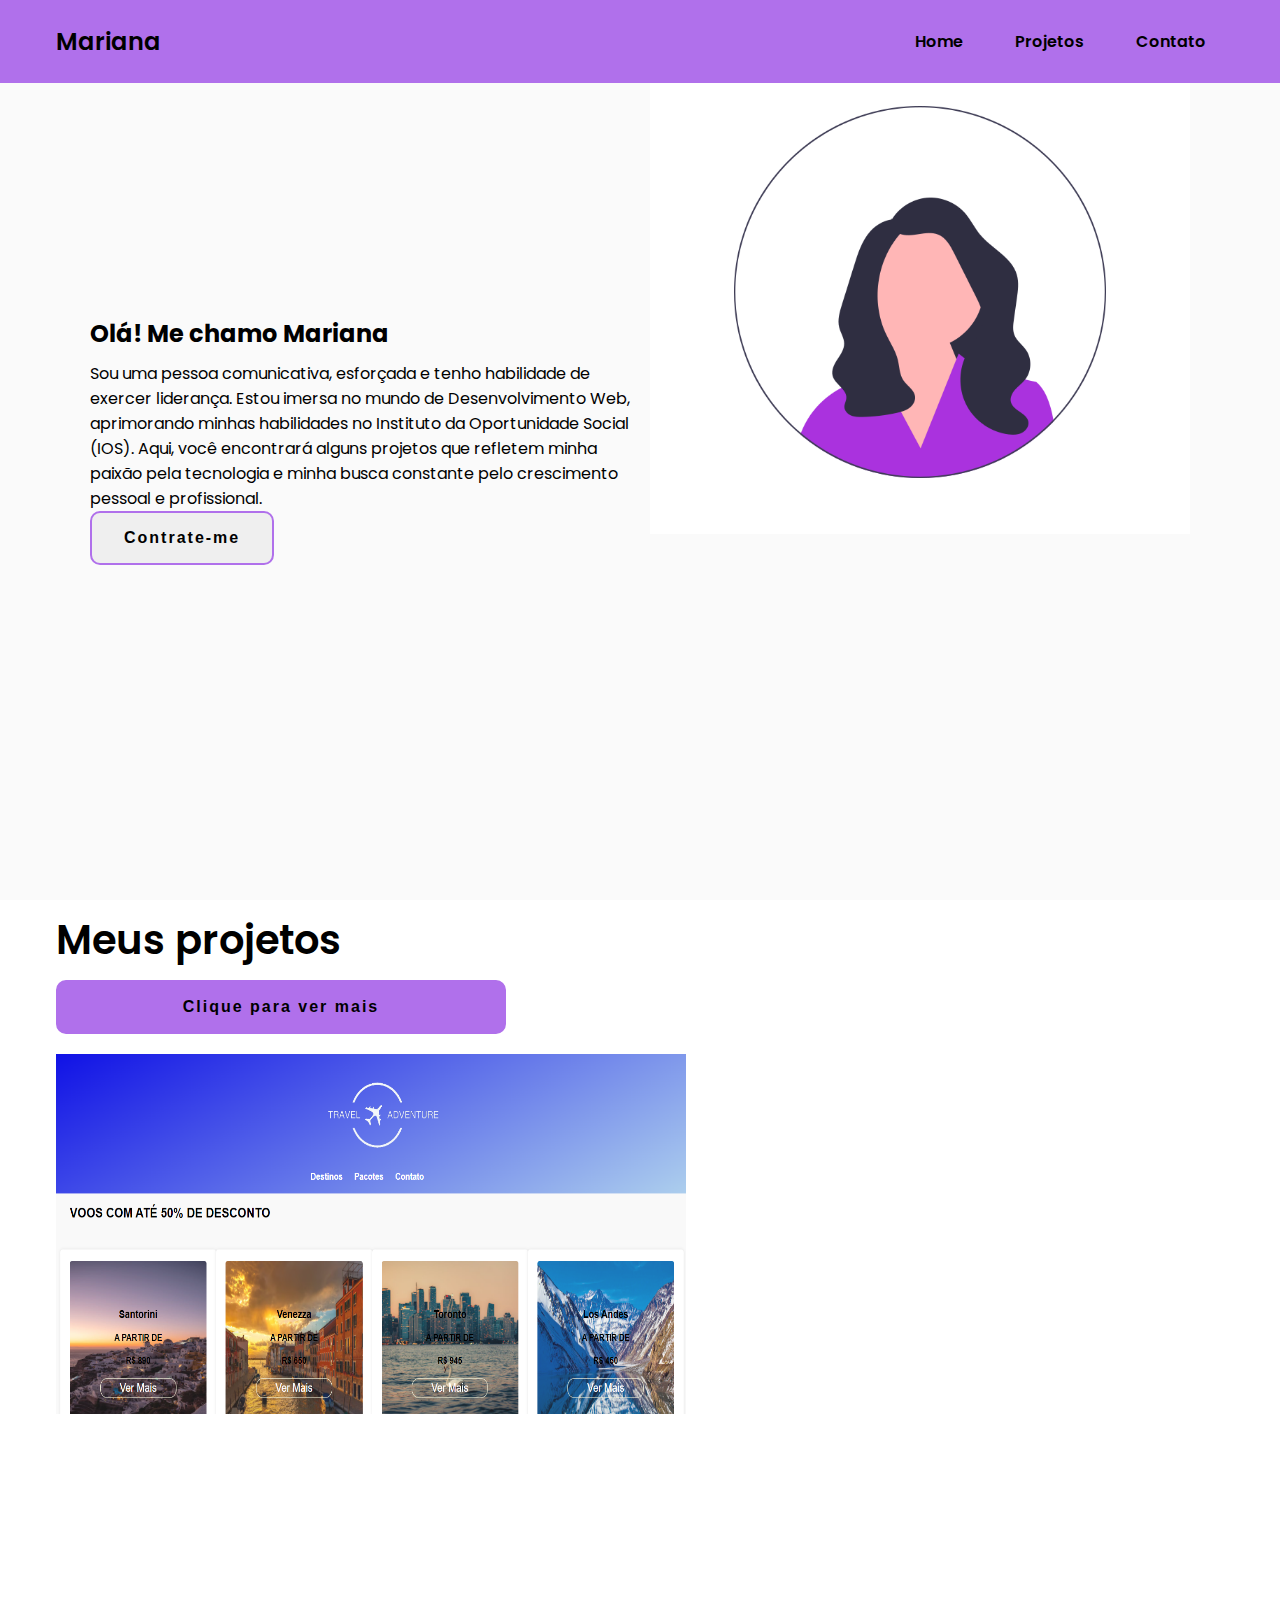
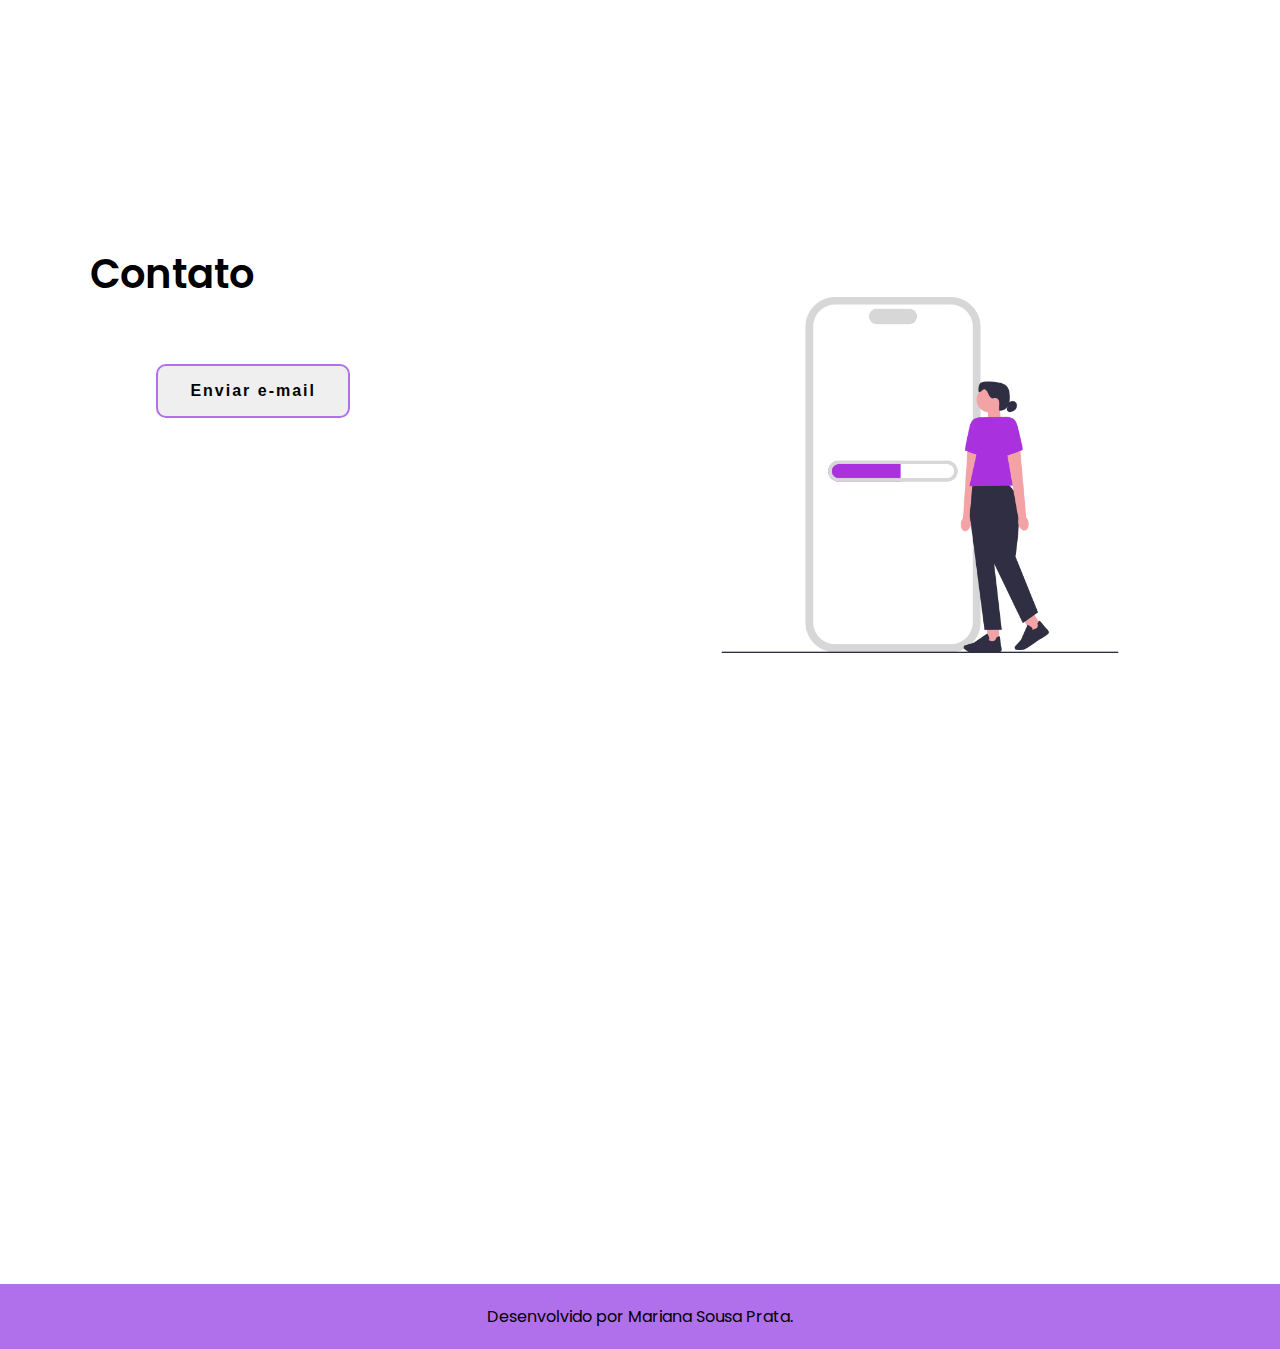
<file: index.html>
<!DOCTYPE html>
<html lang="en">
  <head>
    <meta charset="UTF-8" />
    <meta http-equiv="X-UA-Compatible" content="IE=edge" />
    <meta name="viewport" content="width=device-width, initial-scale=1.0" />
    <link rel="stylesheet" href="./style.css" />
    <title>Portfólio</title>
  </head>
  <body>
    <nav>
      <div class="nav__content">
        <div class="logo"><a href="#">Mariana</a></div>
        <label for="check" class="checkbox">
          <i class="ri-menu-line"></i>
        </label>
        <input type="checkbox" name="check" id="check" />
        <ul>
          <li><a href="#">Home</a></li>
          <li><a href="#Projetos">Projetos</a></li>
          <li><a href="#contato">Contato</a></li>
        </ul>
      </div>
    </nav>
    <section class="section">
      <div class="section__container">
        <div class="content">
          <h1 class="title__perfil">
           Olá! Me chamo Mariana
          </h1>
          <p> Sou uma pessoa comunicativa, esforçada e tenho habilidade de exercer liderança.
            Estou imersa no mundo de Desenvolvimento Web, aprimorando minhas habilidades no Instituto da Oportunidade Social (IOS). Aqui, você encontrará alguns projetos que refletem minha paixão pela tecnologia e minha busca constante pelo crescimento pessoal e profissional.</p>
            <div class="action__btns">
              <a href="#contato"><button>Contrate-me</button></a>
          </div>          
        </div>
        <div class="image">
          <img src="./img/img-menina-perfil.png" alt="profile" />
        </div>
      </div>
    </section>
    <section id="Projetos" class="container-projetos">
      <div class="section__projetos">
          <div class="projetos">
              <h1 class="title">Meus projetos</h1>
              <div class="action__btns">
                  <a href="https://github.com/maritprata/TravelAdventure"><button class="projetos_botao">Clique para ver mais</button></a>
              </div>
          </div>
          <div class="div-image2">
              <img class="image2" src="./img/TravelAdventure.png" alt="img-projetos" />
          </div>
      </div>
  </section>
    <section id="contato" class="section__container">
        <div class="section__contato">
          <div class="contato">
            <h1 class="title">
            Contato
            </h1>
            <div class="action__btns">
              <div class="section__container">
                  <a href="mailto:mariana.prata1207@gmail.com">
                      <button class="botao_email">Enviar e-mail</button>
                  </a>
              </div>
          </div>          
            </div>
          </div>
          <div>
            <img class="image3" src="./img/img.contato.png" alt="imagem-menina-contato" />
          </div>
        </div>
      </section>
      <footer class="footer">
        <div class="footer__content">
          <p>Desenvolvido por Mariana Sousa Prata.</p>
        </div>
      </footer>      
  </body>
</html>
</file>
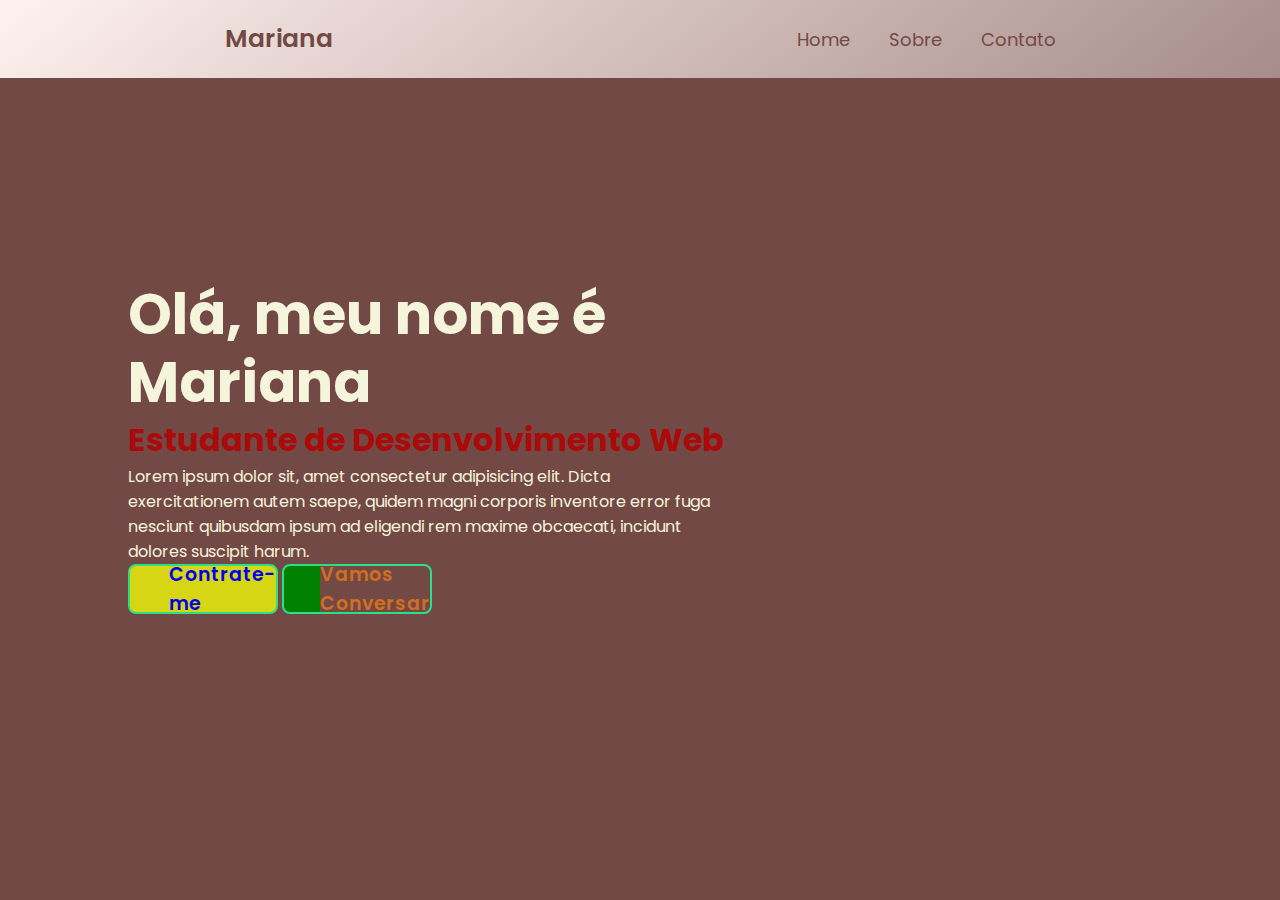
<file: Portfolio/index.html>
<!DOCTYPE html>
<html lang="pt-br">
<head>
    <meta charset="UTF-8">
    <meta name="viewport" content="width=device-width, initial-scale=1.0">
    <title>Portfólio</title>
    <link rel="stylesheet" href="style.css">
</head>

<body>
      <header class="header">
            <a href="#" class="logo">Mariana</a>

            <nav class="navbar">
                <a href="#" class="active">Home</a>
                <a href="#">Sobre</a>
                <a href="#">Contato</a>
            </nav>
      </header>

      <section class="home"> 
        <div class="home-content">
            <h1>Olá, meu nome é Mariana</h1>
            <h3>Estudante de Desenvolvimento Web</h3>
            <p>Lorem ipsum dolor sit, amet consectetur adipisicing elit. Dicta exercitationem autem saepe, quidem magni corporis inventore error fuga nesciunt quibusdam ipsum ad eligendi rem maxime obcaecati, incidunt dolores suscipit harum.</p>
        <div class="btn-box">
            <a href="#">Contrate-me</a>
            <a href="#">Vamos Conversar</a>
        </div>
     </div>
      </section>
</body>

</html>
</file>
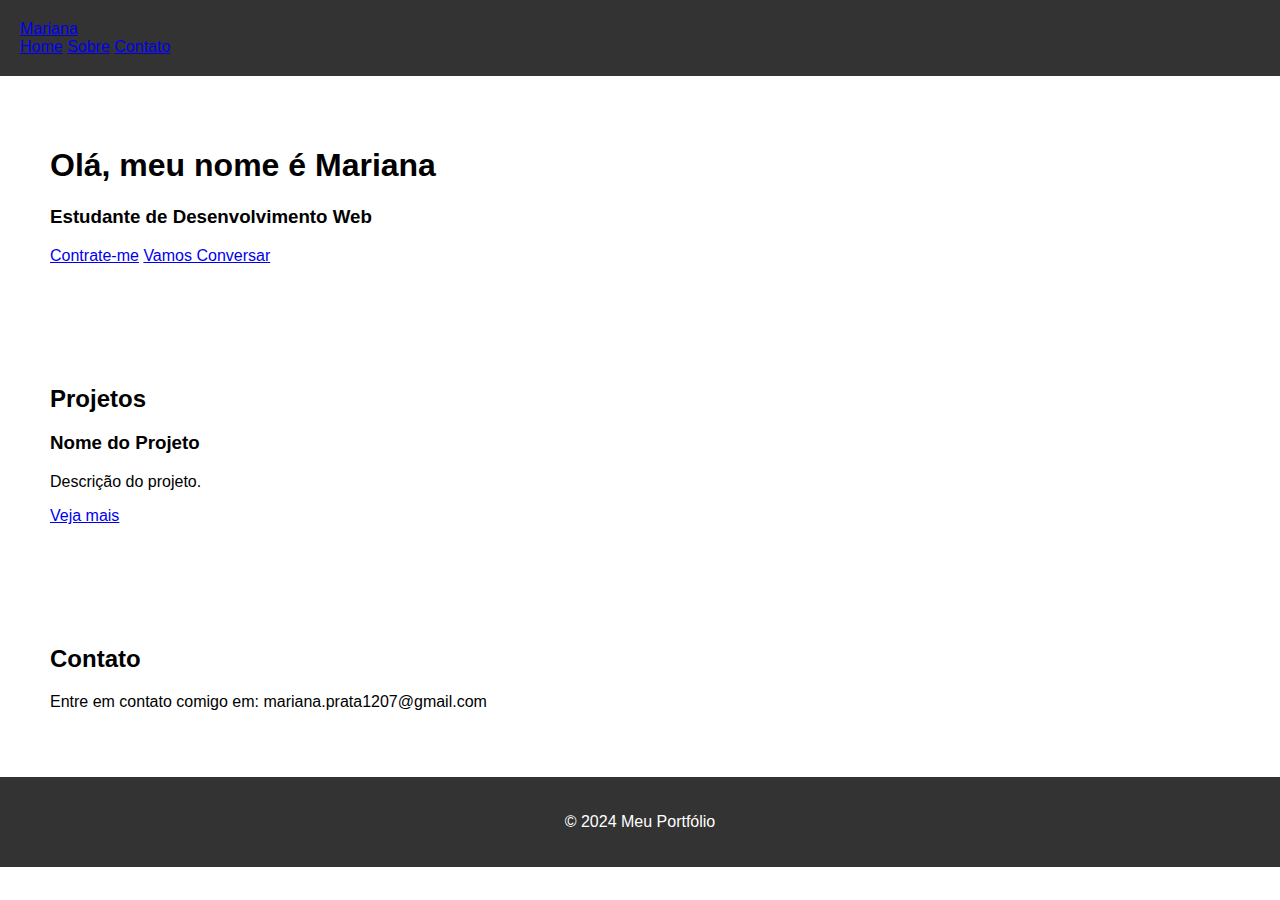
<file: Portfolio/portfolio.html>
<!DOCTYPE html>
<html lang="pt-br">
<head>
    <meta charset="UTF-8">
    <meta name="viewport" content="width=device-width, initial-scale=1.0">
    <title>Meu Portfólio</title>
    <link rel="stylesheet" href="portifolio.css">
</head>
<body>

    <header>
      
        <a href="#" class="logo">Mariana</a>

        <nav class="navbar">
            <a href="#" class="active">Home</a>
            <a href="#">Sobre</a>
            <a href="#">Contato</a>
        </nav>
    </header>

    <section class="home"> 
        <div class="home-content">
            <h1>Olá, meu nome é Mariana</h1>
            <h3>Estudante de Desenvolvimento Web</h3>
        <div class="btn-box">
            <a href="#">Contrate-me</a>
            <a href="#">Vamos Conversar</a>
        </div>
     </div>
      </section>


    <section id="projetos">
        <h2>Projetos</h2>
        <div class="project">
            <h3>Nome do Projeto</h3>
            <p>Descrição do projeto.</p>
            <a href="#">Veja mais</a>
        </div>
        <!-- Adicione mais projetos aqui, se desejar -->
    </section>

    <section id="contato">
        <h2>Contato</h2>
        <p>Entre em contato comigo em: mariana.prata1207@gmail.com</p>
    </section>

    <footer>
        <p>&copy; 2024 Meu Portfólio</p>
    </footer>

</body>
</html>
</file>
<file: style.css>
@import url("https://fonts.googleapis.com/css2?family=Poppins:wght@400;600;700&display=swap");

:root {
  --primary-color: #b070eb;
  --primary-color-dark: #9333ea;
  --secondary-color: rgb(134, 20, 226)7;
  --text-dark: #000000;
  --text-light: #00b412;
  --extra-light: #fafafa;
  --max-width: 1200px;
}

* {
  padding: 0;
  margin: 0;
  box-sizing: border-box;
}

a {
  text-decoration: none;
}

body {
  font-family: "Poppins", sans-serif;
}

nav {
  width: 100%;
  position: fixed;
  top: 0;
  left: 0;
  background-color: var(--primary-color);
  z-index: 99;
}

.nav__content {
  max-width: var(--max-width);
  margin: auto;
  padding: 1.5rem 1rem;
  display: flex;
  align-items: center;
  justify-content: space-between;
}

nav .logo a {
  font-size: 1.5rem;
  font-weight: 600;
  color: var(--text-dark);
  transition: 0.3s;
}
nav .logo a:hover {
  color: var(--primary-color-dark);
}

nav .checkbox {
  display: none;
}

nav input {
  display: none;
}


ul {
  display: flex;
  align-items: center;
  gap: 1rem;
  list-style: none;
  transition: left 0.3s;
}

ul li a {
  padding: 0.5rem 1rem;
  border: 2px solid transparent;
  text-decoration: none;
  font-weight: 600;
  color: var(--text-dark);
  transition: 0.3s;
}

ul li a:hover {
  border-top-color: var(--secondary-color);
  border-bottom-color: var(--secondary-color);
  color: var(--secondary-color);
}

.section {
  background-color: var(--extra-light);
}

.section__container {
  min-height: 100vh;
  max-width: var(--max-width);
  margin: auto;
  padding: 1rem;
  display: grid;
  grid-template-columns: repeat(2, 1fr);
  gap: 4rem;
}

.content {
  display: flex;
  flex-direction: column;
  justify-content: center;
}


.title {
  font-size: 2.5rem;
  font-weight: 400;
  line-height: 3rem;
  color: var(--text-dark);
  margin-bottom: 1rem;
  font-weight: 600;
}

.title__perfil {
  font-size: 24px;
  font-weight: bold;
  margin-bottom: 10px;
}

.perfil__description {
  font-size: 18px;
  line-height: 1.5;
}


.action__btns {
  display: flex;
  gap: 1rem;
}

.action__btns button {
  font-size: 1rem;
  font-weight: 600;
  letter-spacing: 2px;
  padding: 1rem 2rem;
  outline: none;
  border: 2px solid var(--primary-color);
  border-radius: 10px;
  transition: 0.3s;
  cursor: pointer;
}

.contrate__me {
  background-color: var(--primary-color);
  color: var(--text-dark);
}

.contato_botao {
    background-color:var(--primary-color);
    color: var(--text-dark);
    width: 50vh;
}

.projetos_botao {
    background-color: var(--primary-color);
    color: var(--text-dark);
    width: 50vh;
}

.action__btns {
  padding-bottom: 20px;
}

.portfolio {
  color: var(--primary-color);
}

.section__container {
    display: grid;
    grid-template-columns: 1fr 1fr; 
    gap: 20px; 
    padding: 50px;
  }
  
  .image {
    grid-column: 2 / 3; 
    grid-row: 1 / 2; 
  }
  
  .image img {
    max-width: 100%;
    height: 105;
  }

  img.image2 {
    width: 70vh;
    height: 40vh;
    position: absolute; /* Define a posição absoluta */
    left: 10; /* Posiciona a imagem no canto esquerdo */
}

.container-projetos {
  min-height: 100vh;
  max-width: var(--max-width);
  margin: auto;
  padding: 1rem;
  display: flex;
}

.div-image2 {
  display: flex;
  justify-content: space-between;
}

.image2 {
  display: flex;
  justify-content: space-around;
}

  .image3{
    width: 100%;
    height: 50vh;
  }

  .footer {
    background-color:var(--primary-color);
    color:var(--text-dark);
    padding: 20px; 
    text-align: center; 
  }
  
  .footer__content {
    max-width: 1200px; 
    margin: 0 auto; 
  }

@media (width < 750px) {
  nav .checkbox {
    display: block;
  }

  ul li a {
    font-size: 1.25rem;
  }
}
</file>
<file: Portfolio/style.css>
@import url('https://fonts.googleapis.com/css2?family=Poppins:ital,wght@0,100;0,200;0,300;0,400;0,500;0,600;0,700;0,800;0,900;1,100;1,200;1,300;1,400;1,500;1,600;1,700;1,800;1,900&display=swap');


*{ 
    margin: 0;
    padding: 0;
    box-sizing: border-box;
    font-family: "Poppins", sans-serif;
}

body {
    background: #734945;
    color: beige;
    
}

header{
    position: fixed;
    top: 0;
    left: 0;
    width: 100%;
    padding: 20px 10px;
    background: linear-gradient(322deg, rgba(166,140,138,1) 0%, rgba(255,242,238,1) 100%);
    display: flex;
    justify-content: space-around;
    align-items: center;
   
}

.logo{
    font-size: 25px;
    color:  #734945;
    text-decoration: none;
    font-weight: 600;

}

.navbar a{
    font-size: 18px;
    color:  #734945;
    text-decoration: none;
    font-weight: 500px;
    margin-left: 35px;
    transition: 3s;

}

.navbar a:hover,
.navbar a:active{
    color: rgb(240, 26, 186);
}
  
.home{
    height: 100vh;
    display: flex;
    align-items: center;
    padding: 0 10%;
}

.home-content{
    max-width: 600px;
}

.home-content h1{
   
    font-size: 56px;
    font-weight: 700;
    line-height: 1.2;
}

.home-content h3{
    font-size: 32px;
    font-weight: 700;
    color: rgb(170, 10, 10);
}

.home-contentb p{
    font-size: 16px;
    margin: 20px 0 40px;
}

.home-content btn-box{
    display: flex;
    justify-content: space-around;
    width: 345px;
    height: 50px;
    background: #734945;
}

.btn-box a{
    align-items: center;
    display: inline-flex;
    width: 150px;
    height: 50px;
    background: rgb(214, 214, 21);
    border: 2px solid rgb(42, 223, 132);
    border-radius: 8px;
    font-size: 19px;
    text-decoration: none;
    font-weight: 600;
    letter-spacing: 1px;
    z-index: -1;
    overflow: hidden;

}

.btn-box a:nth-child(2){
    background: transparent;
    color:rgb(209, 111, 30);
}

.btn-box a::before{
    content: '';
    position: relative ;
    top: 0;
    left: 0;
    width: 100%;
    height: 100%;
    background: red;
    z-index: -1;
    transition: .5s;
}

.btn-box a:hover::before{
    width: 100%;

}

.btn-box a:nth-child(2)::before{
    background: green;
}

.btn-box a:nth-child(2):hover{
    color: rgb(192, 226, 43);
}
</file>
<file: Portfolio/portifolio.css>
body {
    font-family: Arial, sans-serif;
    margin: 0;
    padding: 0;
}

header {
    background-color: #333;
    color: #fff;
    padding: 20px;
}

nav ul {
    list-style-type: none;
    margin: 0;
    padding: 0;
}

nav ul li {
    display: inline;
    margin-right: 20px;
}

nav ul li a {
    color: #fff;
    text-decoration: none;
}

section {
    padding: 50px;
}

footer {
    background-color: #333;
    color: #fff;
    text-align: center;
    padding: 20px;
}
</file>
